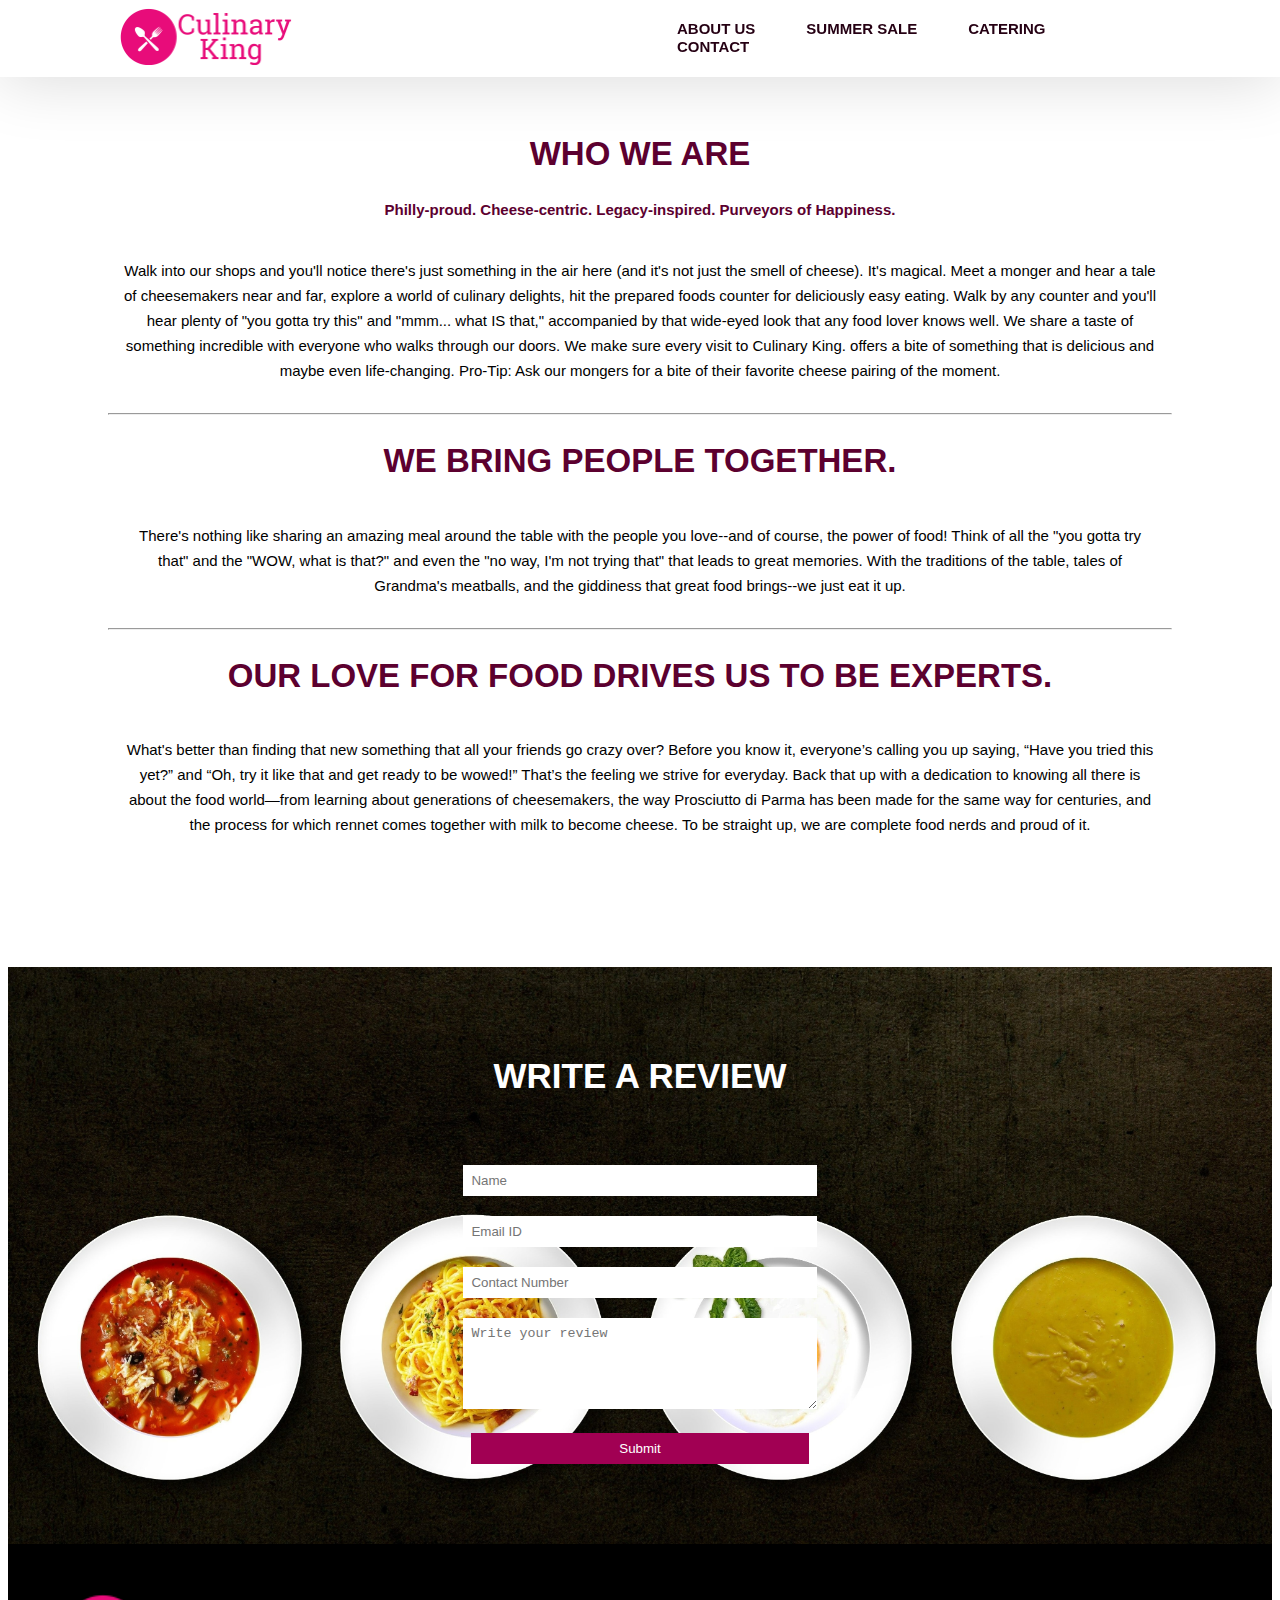
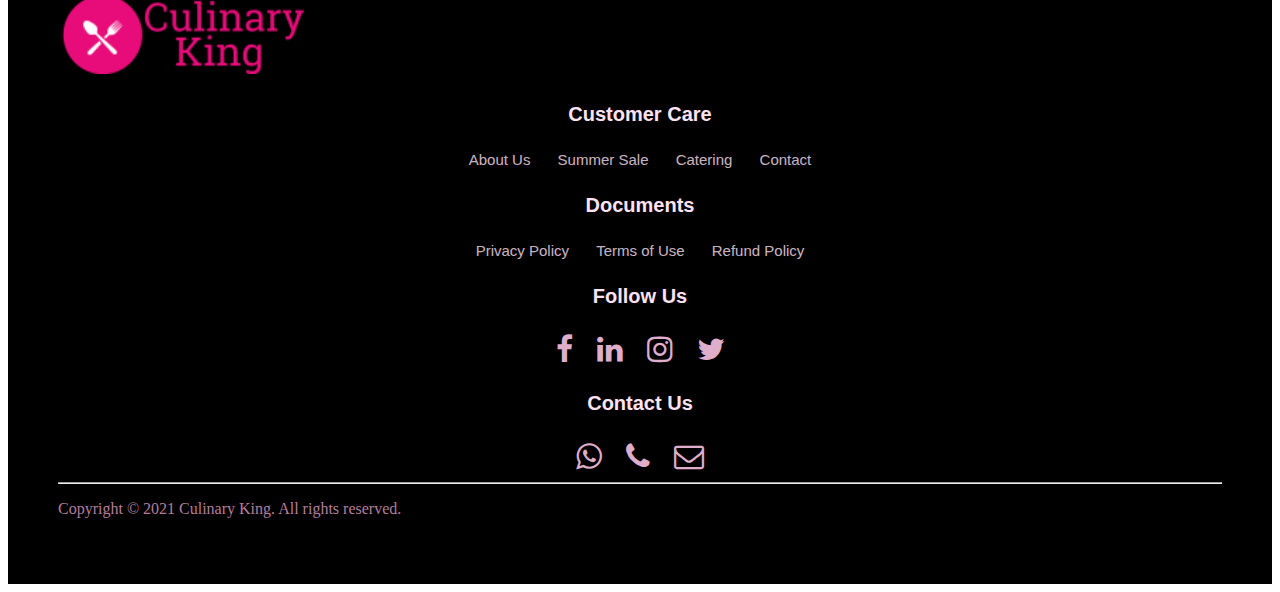
<file: about.html>
<!DOCTYPE html>
<html lang="en">
<head>
    <meta charset="UTF-8">
    <meta http-equiv="X-UA-Compatible" content="IE=edge">
    <meta name="viewport" content="initial-scale=1.0">
    <title>Culinary King | About Us</title>
    <link rel="stylesheet" href="style.css">
    <link rel="stylesheet" href="https://cdnjs.cloudflare.com/ajax/libs/font-awesome/4.7.0/css/font-awesome.min.css">
</head>
<body>
    <!-- ----------------------------------------NAVBAR----------------------------------------------------->
    <nav class="nav nav_top">
        <div class="logo">
            <a href="index.html"><img src="images/logo.png" width="250"></a>
        </div>
        <div class="nav_side">
            <a href="about.html">ABOUT US</a>
            <a href="summer.html">SUMMER SALE</a>
            <a href="catering.html">CATERING</a>
            <a href="contact.html">CONTACT</a>
        </div>
    </nav>
    <!-- -------------------------------------------ABOUT US--------------------------------------------------------->
    <div class="about_us" style="padding-top:100px;">
        <h2>WHO WE ARE</h2>
        <div class="about_content">
            <h5>Philly-proud. Cheese-centric. Legacy-inspired. Purveyors of Happiness.</h5>
            <p>Walk into our shops and you'll notice there's just something in the air here (and it's not just the smell of cheese). It's magical. Meet a monger and hear a tale of cheesemakers near and far, explore a world of culinary delights, hit the prepared foods counter for deliciously easy eating. Walk by any counter and you'll hear plenty of "you gotta try this" and "mmm... what IS that," accompanied by that wide-eyed look that any food lover knows well. We share a taste of something incredible with everyone who walks through our doors. We make sure every visit to Culinary King. offers a bite of something that is delicious and maybe even life-changing. Pro-Tip: Ask our mongers for a bite of their favorite cheese pairing of the moment.</p>
        </div>
        <hr>
        <h2>WE BRING PEOPLE TOGETHER.</h2>
        <p>There's nothing like sharing an amazing meal around the table with the people you love--and of course, the power of food! Think of all the "you gotta try that" and the "WOW, what is that?" and even the "no way, I'm not trying that" that leads to great memories. With the traditions of the table, tales of Grandma's meatballs, and the giddiness that great food brings--we just eat it up.</p>
        <hr>
        <h2>OUR LOVE FOR FOOD DRIVES US TO BE EXPERTS.</h2>
        <p>What's better than finding that new something that all your friends go crazy over? Before you know it, everyone’s calling you up saying, “Have you tried this yet?” and “Oh, try it like that and get ready to be wowed!” That’s the feeling we strive for everyday. Back that up with a dedication to knowing all there is about the food world—from learning about generations of cheesemakers, the way Prosciutto di Parma has been made for the same way for centuries, and the process for which rennet comes together with milk to become cheese. To be straight up, we are complete food nerds and proud of it.</p>
    </div>
    <!-- --------------------------------------------FEED--------------------------------------------------------->
    <div class="feed">
        <h2>WRITE A REVIEW</h2>
        <div class="feed_form" method="post">
        <form name="submit-googlesheet">
            <input type="text" name="Name" placeholder="Name"><br>
            <input type="email" name="Email" placeholder="Email ID"><br>
            <input type="text" name="Number" placeholder="Contact Number"><br>
            <textarea rows="5" cols="7" name="Review" placeholder="Write your review"></textarea><br>
            <button type="submit">Submit</button>
        </form>
        </div>
    </div>
    <!-- --------------------------------------------FOOTER-------------------------------------------------------->
    <footer>
        <div class="footer_logo">
            <a href="index.html"><img src="images/logo.png" width="250"></a>
        </div>
        <div class="pages">  
            <h3>Customer Care</h3>
            <a href="about.html">About Us</a>|
            <a href="summer.html">Summer Sale</a>|
            <a href="catering.html">Catering</a>|
            <a href="contact.html">Contact</a>
        </div>
        <div class="doc">
            <h3>Documents</h3>
            <a href="#">Privacy Policy</a>|
            <a href="#">Terms of Use</a>|
            <a href="#">Refund Policy</a>
        </div>
        <div class="social">
            <h3>Follow Us</h3>
            <a href="https://www.facebook.com/" target="_blank"><i class="fa fa-facebook" aria-hidden="true"></i></a>
            <a href="https://www.linkedin.com/" target="_blank"><i class="fa fa-linkedin" aria-hidden="true"></i></a>
            <a href="#"><i class="fa fa-instagram" aria-hidden="true"></i></a>
            <a href="#"><i class="fa fa-twitter" aria-hidden="true"></i></a>
        </div>
        <div class="contact">
            <h3>Contact Us</h3>
            <a href="https://api.WhatsApp.com/send?phone=+910000000000" target="_blank"><i class="fa fa-whatsapp" aria-hidden="true"></i></a>
            <a href="tel: +910000000000"><i class="fa fa-phone" aria-hidden="true"></i></a>
            <a href="mailto: roshnideyic365@gmail.com"><i class="fa fa-envelope-o" aria-hidden="true"></i></a>
        </div>
        <hr>
        <p>Copyright &copy; 2021 Culinary King. All rights reserved.</p>
    </footer>

<script type="text/javascript">
    const scriptURL = 'https://script.google.com/macros/s/AKfycbzmY7HJmUEupsd8UBLj-aTxEsPcKQEWFYaxFA44IcIYrYCjanY1WcTF4zyKYXFQubtbTA/exec'
            const form = document.forms['submit-googlesheet']
          
            form.addEventListener('submit', e => {
              e.preventDefault()
              fetch(scriptURL, { method: 'POST', body: new FormData(form)})
                .then(response => alert("Thanks you for your valuable feedback!"))
                .catch(error => console.error('Error!', error.message))
            })
          
</script>
</body>
</html>
</file>
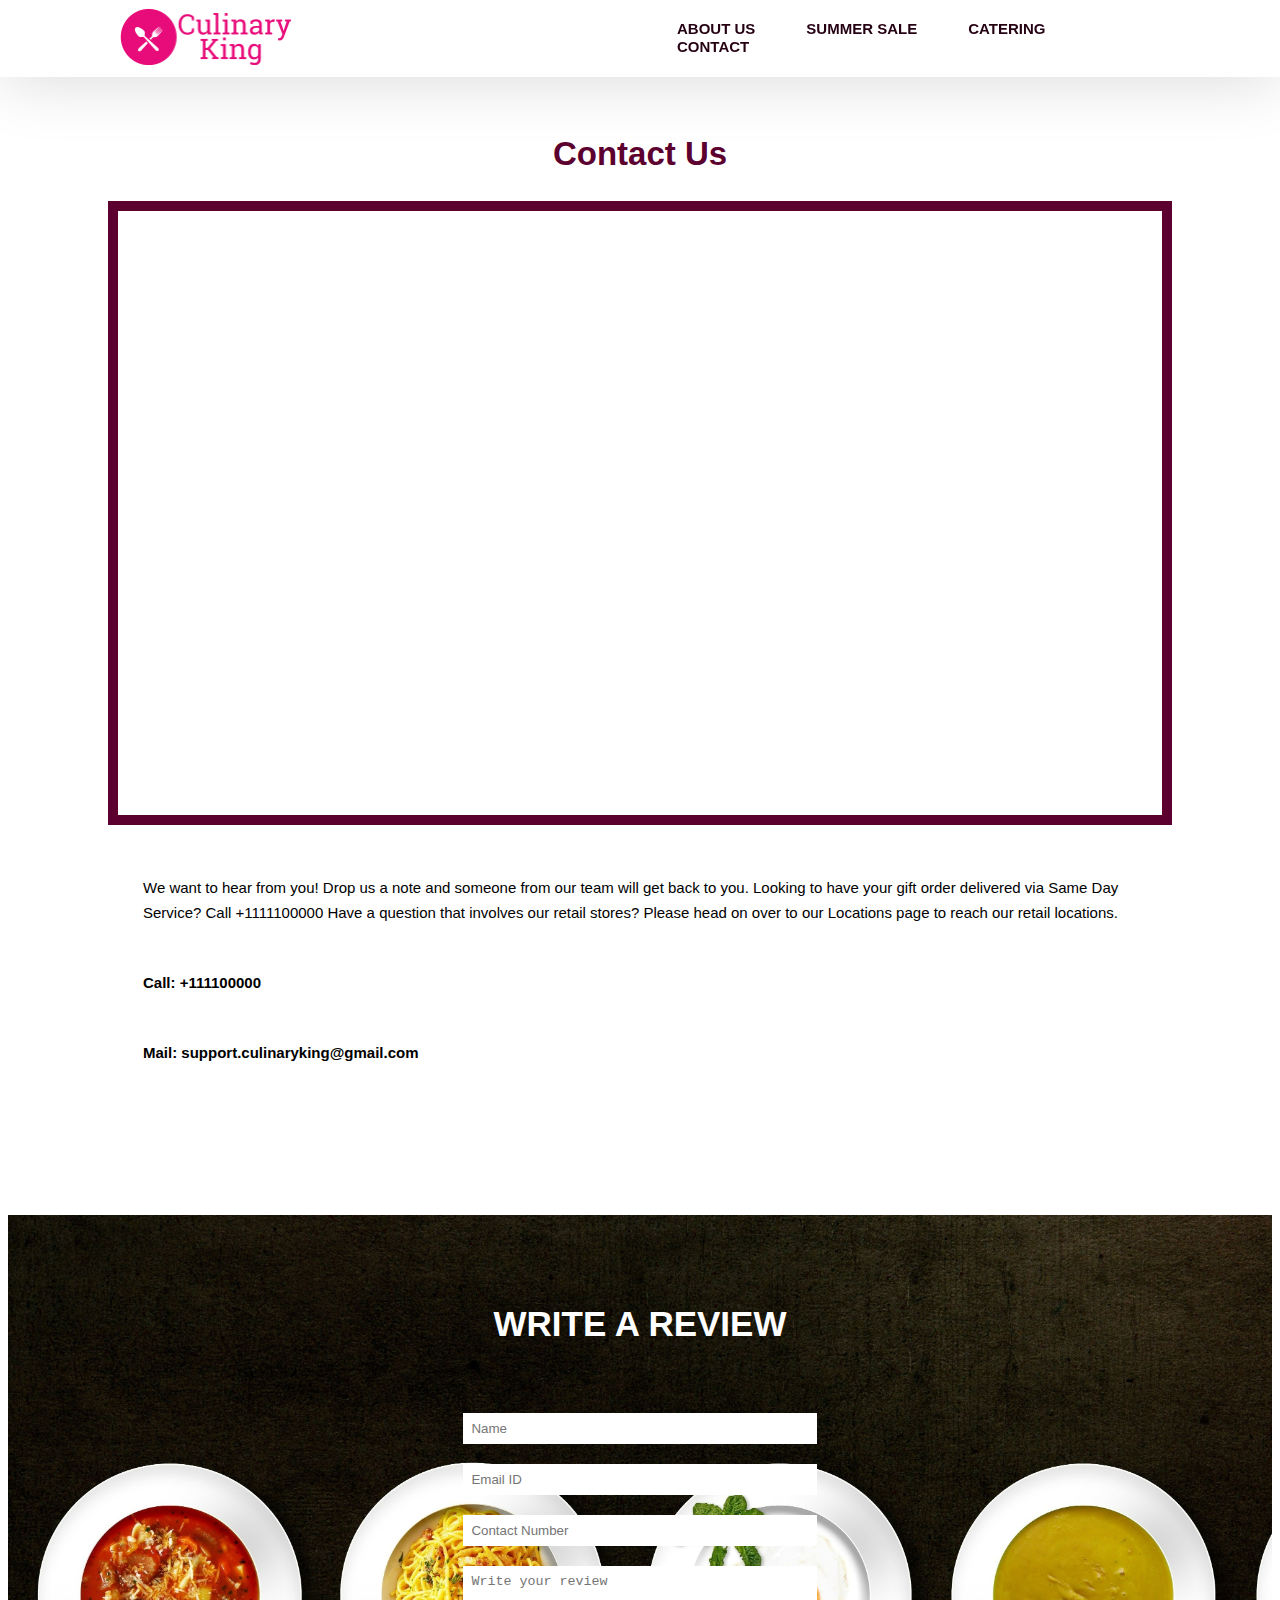
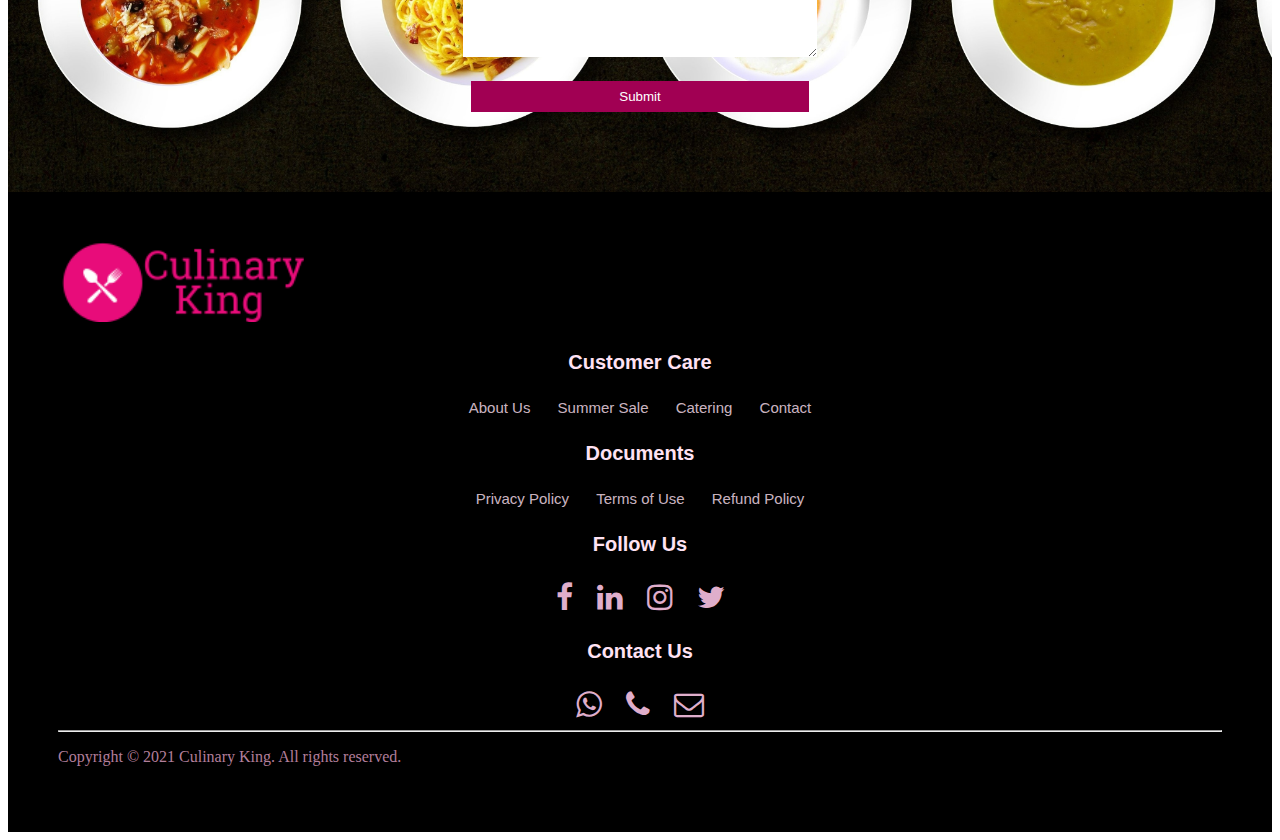
<file: contact.html>
<!DOCTYPE html>
<html lang="en">
<head>
    <meta charset="UTF-8">
    <meta http-equiv="X-UA-Compatible" content="IE=edge">
    <meta name="viewport" content="initial-scale=1.0">
    <title>Culinary King | Contact</title>
    <link rel="stylesheet" href="style.css">
    <link rel="stylesheet" href="https://cdnjs.cloudflare.com/ajax/libs/font-awesome/4.7.0/css/font-awesome.min.css">
</head>
<body>
    <!-- ----------------------------------------NAVBAR----------------------------------------------------->
    <nav class="nav nav_top">
        <div class="logo">
            <a href="index.html"><img src="images/logo.png" width="250"></a>
        </div>
        <div class="nav_side">
            <a href="about.html">ABOUT US</a>
            <a href="summer.html">SUMMER SALE</a>
            <a href="catering.html">CATERING</a>
            <a href="contact.html">CONTACT</a>
        </div>
    </nav>
    <!-- --------------------------------------------CONTACT-------------------------------------------------------->
    <div class="contact_container" style="padding-top:100px;">
        <h2>Contact Us</h2>
        <div class="g_map">
            <iframe src="https://www.google.com/maps/embed?pb=!1m18!1m12!1m3!1d3340544.4960977174!2d-121.88102652009785!3d35.150373310697375!2m3!1f0!2f0!3f0!3m2!1i1024!2i768!4f13.1!3m3!1m2!1s0x808fba02425dad8f%3A0x6c296c66619367e0!2sGoogleplex!5e0!3m2!1sen!2sin!4v1628463464648!5m2!1sen!2sin" width="100%" height="600" style="border:0;" allowfullscreen="" loading="lazy"></iframe>
        </div>
        <div class="contact_content">
            <p>We want to hear from you! Drop us a note and someone from our team will get back to you.
                Looking to have your gift order delivered via Same Day Service? Call +1111100000
                Have a question that involves our retail stores? Please head on over to our Locations page to reach our retail locations.</p>
            <p><b>Call: +111100000</b></p>
            <p><b>Mail: support.culinaryking@gmail.com</b></p>
        </div>
    </div>
    <!-- --------------------------------------------FEED--------------------------------------------------------->
    <div class="feed">
        <h2>WRITE A REVIEW</h2>
        <div class="feed_form" method="post">
        <form name="submit-googlesheet">
            <input type="text" name="Name" placeholder="Name"><br>
            <input type="email" name="Email" placeholder="Email ID"><br>
            <input type="text" name="Number" placeholder="Contact Number"><br>
            <textarea rows="5" cols="7" name="Review" placeholder="Write your review"></textarea><br>
            <button type="submit">Submit</button>
        </form>
        </div>
    </div>
    <!-- --------------------------------------------FOOTER-------------------------------------------------------->
    <footer>
        <div class="footer_logo">
            <a href="index.html"><img src="images/logo.png" width="250"></a>
        </div>
        <div class="pages">  
            <h3>Customer Care</h3>
            <a href="about.html">About Us</a>|
            <a href="summer.html">Summer Sale</a>|
            <a href="catering.html">Catering</a>|
            <a href="contact.html">Contact</a>
        </div>
        <div class="doc">
            <h3>Documents</h3>
            <a href="#">Privacy Policy</a>|
            <a href="#">Terms of Use</a>|
            <a href="#">Refund Policy</a>
        </div>
        <div class="social">
            <h3>Follow Us</h3>
            <a href="https://www.facebook.com/" target="_blank"><i class="fa fa-facebook" aria-hidden="true"></i></a>
            <a href="https://www.linkedin.com/" target="_blank"><i class="fa fa-linkedin" aria-hidden="true"></i></a>
            <a href="#"><i class="fa fa-instagram" aria-hidden="true"></i></a>
            <a href="#"><i class="fa fa-twitter" aria-hidden="true"></i></a>
        </div>
        <div class="contact">
            <h3>Contact Us</h3>
            <a href="https://api.WhatsApp.com/send?phone=+910000000000" target="_blank"><i class="fa fa-whatsapp" aria-hidden="true"></i></a>
            <a href="tel: +910000000000"><i class="fa fa-phone" aria-hidden="true"></i></a>
            <a href="mailto: roshnideyic365@gmail.com"><i class="fa fa-envelope-o" aria-hidden="true"></i></a>
        </div>
        <hr>
        <p>Copyright &copy; 2021 Culinary King. All rights reserved.</p>
    </footer>

<script type="text/javascript">
    const scriptURL = 'https://script.google.com/macros/s/AKfycbzmY7HJmUEupsd8UBLj-aTxEsPcKQEWFYaxFA44IcIYrYCjanY1WcTF4zyKYXFQubtbTA/exec'
            const form = document.forms['submit-googlesheet']
          
            form.addEventListener('submit', e => {
              e.preventDefault()
              fetch(scriptURL, { method: 'POST', body: new FormData(form)})
                .then(response => alert("Thanks you for your valuable feedback!"))
                .catch(error => console.error('Error!', error.message))
            })
          
</script>
</body>
</html>
</file>
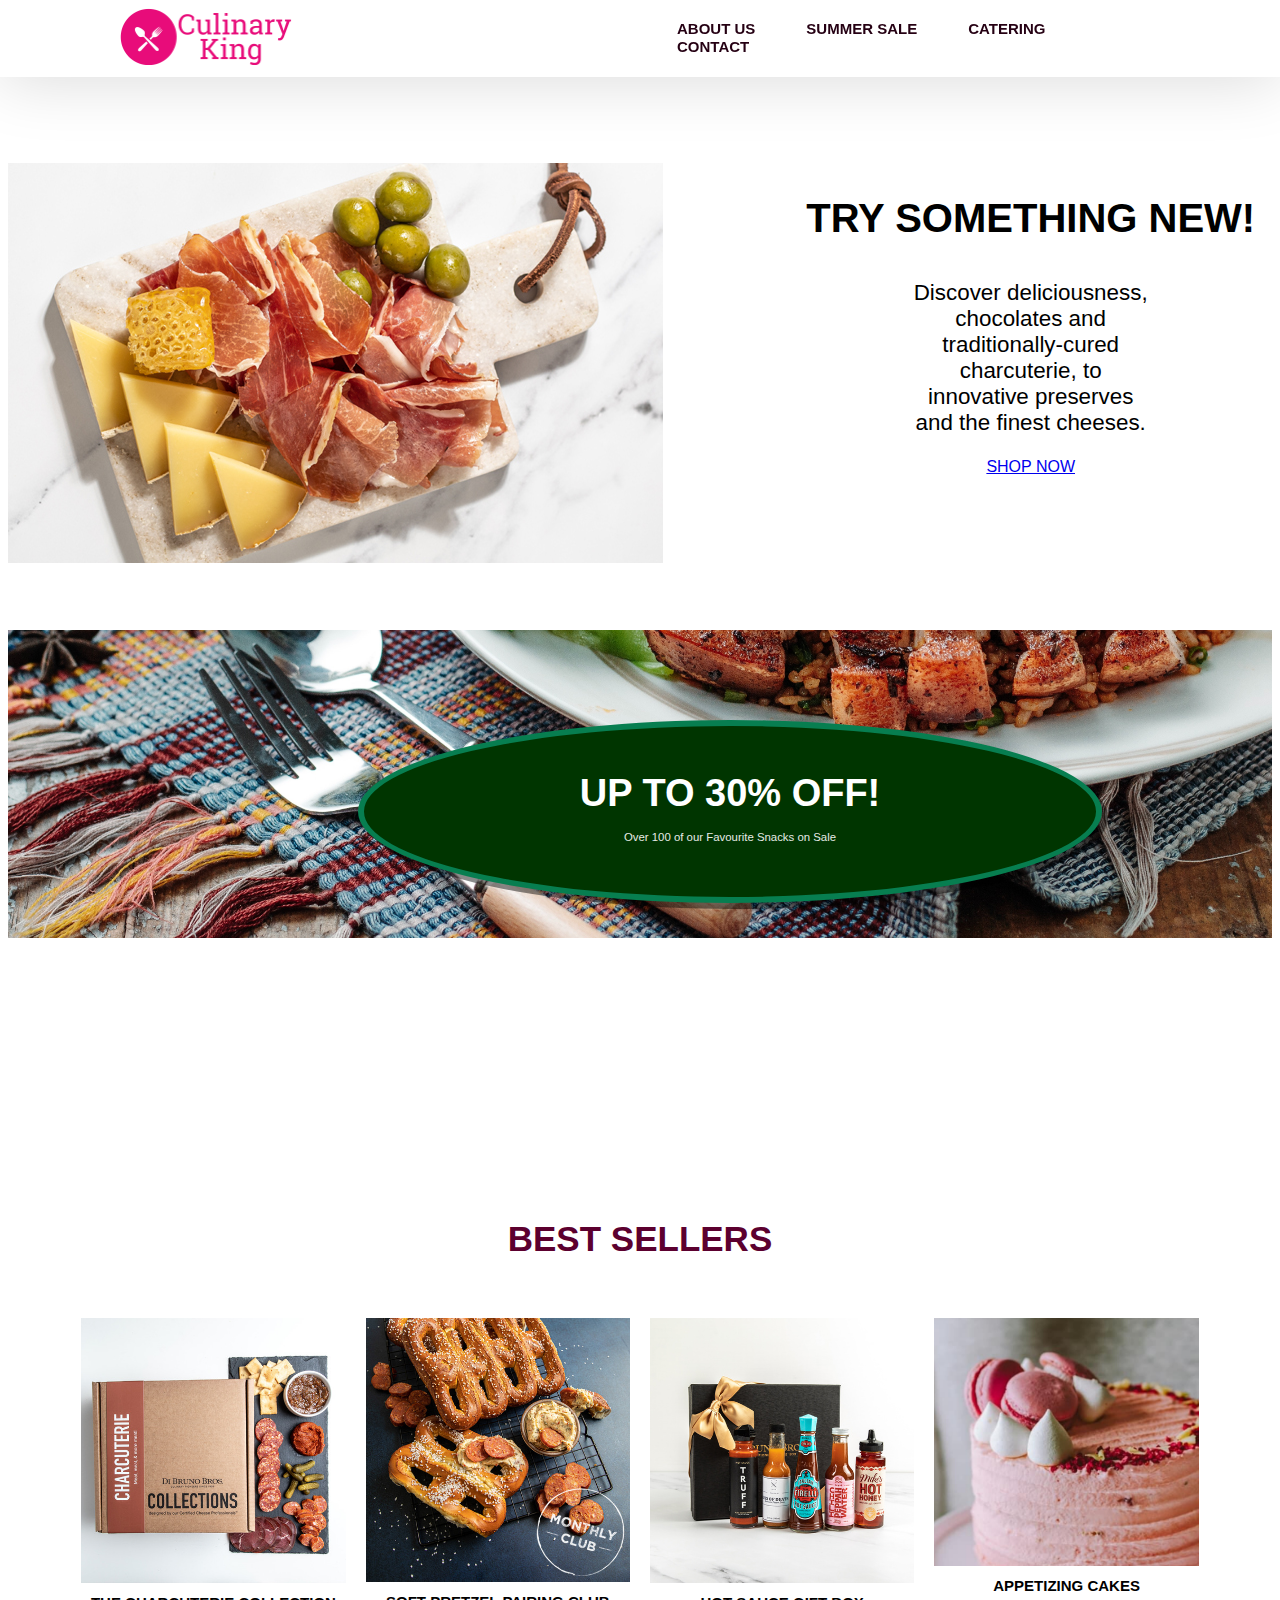
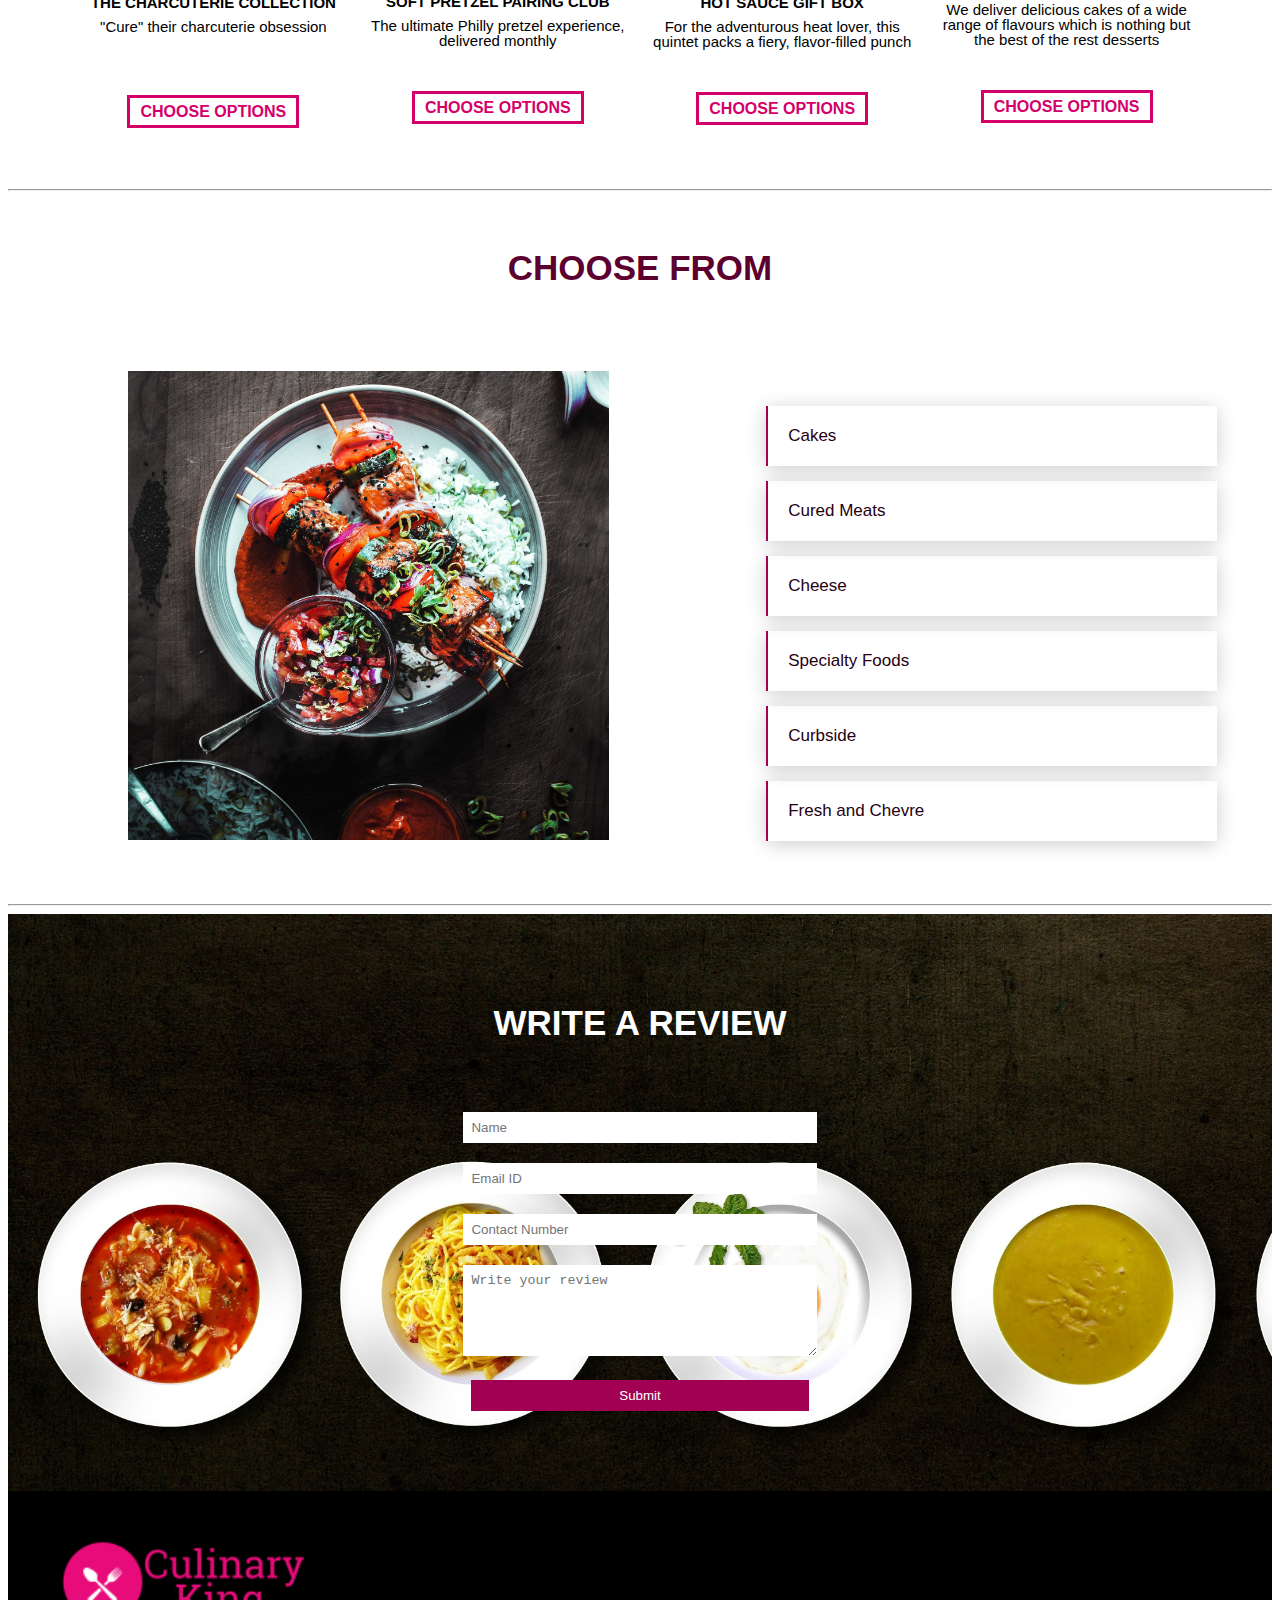
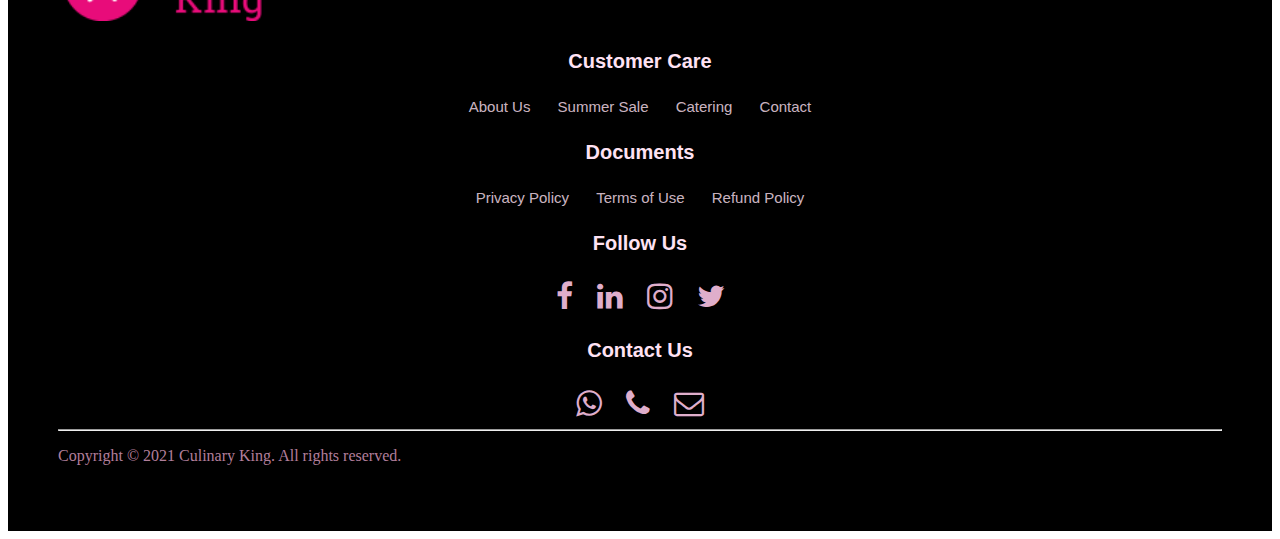
<file: summer.html>
<!DOCTYPE html>
<html lang="en">
  <head>
    <meta charset="UTF-8" />
    <meta http-equiv="X-UA-Compatible" content="IE=edge" />
    <meta name="viewport" content="initial-scale=1.0" />
    <title>Culinary King | Summer Sale</title>
    <link rel="stylesheet" href="style.css" />
    <link
      rel="stylesheet"
      href="https://cdnjs.cloudflare.com/ajax/libs/font-awesome/4.7.0/css/font-awesome.min.css"
    />
  </head>
  <body>
    <!-- ----------------------------------------NAVBAR----------------------------------------------------->
    <nav class="nav nav_top">
      <div class="logo">
        <a href="index.html"><img src="images/logo.png" width="250" /></a>
      </div>
      <div class="nav_side">
        <a href="about.html">ABOUT US</a>
        <a href="summer.html">SUMMER SALE</a>
        <a href="catering.html">CATERING</a>
        <a href="contact.html">CONTACT</a>
      </div>
    </nav>
    <!-- --------------------------------------------SUMMER-------------------------------------------------------->
    <!-- --------------------------------------------SIDE----------------------------------------------------------->
    <div class="side" style="padding-top: 100px">
      <div class="left">
        <img src="images/side.jpg" />
      </div>
      <div class="right">
        <h2>TRY SOMETHING NEW!</h2>
        <p>
          Discover deliciousness, chocolates and traditionally-cured
          charcuterie, to innovative preserves and the finest cheeses.
        </p>
        <div class="side_btn">
          <a href="#">SHOP NOW</a>
        </div>
      </div>
    </div>
    <!-- --------------------------------------------MAIN----------------------------------------------------------->
    <div class="main">
      <div class="main_content">
        <h2>
          UP TO 30% OFF!
          <br />
          <span>Over 100 of our Favourite Snacks on Sale</span>
        </h2>
      </div>
    </div>
    <div class="product">
      <h2>BEST SELLERS</h2>
      <div class="product_container">
        <div class="item">
          <div class="item_img">
            <img src="images/char.jpg" />
          </div>
          <div class="item_content">
            <h3>THE CHARCUTERIE COLLECTION</h3>
            <p>"Cure" their charcuterie obsession</p>
            <br /><br /><br />
            <a href="#">CHOOSE OPTIONS</a>
          </div>
        </div>

        <div class="item">
          <div class="item_img">
            <img src="images/bacon.jpg" />
          </div>
          <div class="item_content">
            <h3>SOFT PRETZEL PAIRING CLUB</h3>
            <p>The ultimate Philly pretzel experience, delivered monthly</p>
            <br /><br />
            <a href="#">CHOOSE OPTIONS</a>
          </div>
        </div>

        <div class="item">
          <div class="item_img">
            <img src="images/hot.jpg" />
          </div>
          <div class="item_content">
            <h3>HOT SAUCE GIFT BOX</h3>
            <p>
              For the adventurous heat lover, this quintet packs a fiery,
              flavor-filled punch
            </p>
            <br /><br />
            <a href="#">CHOOSE OPTIONS</a>
          </div>
        </div>

        <div class="item">
          <div class="item_img">
            <img src="images/cake.jpg" />
          </div>
          <div class="item_content">
            <h3>APPETIZING CAKES</h3>
            <p>
              We deliver delicious cakes of a wide range of flavours which is
              nothing but the best of the rest desserts
            </p>
            <br /><br />
            <a href="#">CHOOSE OPTIONS</a>
          </div>
        </div>
      </div>
    </div>
    <hr />
    <!-- --------------------------------------------KEYPOINTS--------------------------------------------------------->
    <div class="keypoint">
      <h2>CHOOSE FROM</h2>
      <br /><br /><br />
      <div class="key_container">
        <div class="key_img">
          <img src="images/back22.jpg" />
        </div>
        <div class="key_content">
          <li>Cakes</li>
          <li>Cured Meats</li>
          <li>Cheese</li>
          <li>Specialty Foods</li>
          <li>Curbside</li>
          <li>Fresh and Chevre</li>
        </div>
      </div>
    </div>
    <hr />
    <!-- --------------------------------------------FEED--------------------------------------------------------->
    <div class="feed">
      <h2>WRITE A REVIEW</h2>
      <div class="feed_form" method="post">
        <form name="submit-googlesheet">
          <input type="text" name="Name" placeholder="Name" /><br />
          <input type="email" name="Email" placeholder="Email ID" /><br />
          <input type="text" name="Number" placeholder="Contact Number" /><br />
          <textarea
            rows="5"
            cols="7"
            name="Review"
            placeholder="Write your review"
          ></textarea
          ><br />
          <button type="submit">Submit</button>
        </form>
      </div>
    </div>
    <!-- --------------------------------------------FOOTER-------------------------------------------------------->
    <footer>
      <div class="footer_logo">
        <a href="index.html"><img src="images/logo.png" width="250" /></a>
      </div>
      <div class="pages">
        <h3>Customer Care</h3>
        <a href="about.html">About Us</a>|
        <a href="summer.html">Summer Sale</a>|
        <a href="catering.html">Catering</a>|
        <a href="contact.html">Contact</a>
      </div>
      <div class="doc">
        <h3>Documents</h3>
        <a href="#">Privacy Policy</a>| <a href="#">Terms of Use</a>|
        <a href="#">Refund Policy</a>
      </div>
      <div class="social">
        <h3>Follow Us</h3>
        <a href="https://www.facebook.com/" target="_blank"
          ><i class="fa fa-facebook" aria-hidden="true"></i
        ></a>
        <a href="https://www.linkedin.com/" target="_blank"
          ><i class="fa fa-linkedin" aria-hidden="true"></i
        ></a>
        <a href="#"><i class="fa fa-instagram" aria-hidden="true"></i></a>
        <a href="#"><i class="fa fa-twitter" aria-hidden="true"></i></a>
      </div>
      <div class="contact">
        <h3>Contact Us</h3>
        <a
          href="https://api.WhatsApp.com/send?phone=+910000000000"
          target="_blank"
          ><i class="fa fa-whatsapp" aria-hidden="true"></i
        ></a>
        <a href="tel: +910000000000"
          ><i class="fa fa-phone" aria-hidden="true"></i
        ></a>
        <a href="mailto: roshnideyic365@gmail.com"
          ><i class="fa fa-envelope-o" aria-hidden="true"></i
        ></a>
      </div>
      <hr />
      <p>Copyright &copy; 2021 Culinary King. All rights reserved.</p>
    </footer>

    <script type="text/javascript">
      const scriptURL =
        "https://script.google.com/macros/s/AKfycbzmY7HJmUEupsd8UBLj-aTxEsPcKQEWFYaxFA44IcIYrYCjanY1WcTF4zyKYXFQubtbTA/exec";
      const form = document.forms["submit-googlesheet"];

      form.addEventListener("submit", (e) => {
        e.preventDefault();
        fetch(scriptURL, { method: "POST", body: new FormData(form) })
          .then((response) => alert("Thanks you for your valuable feedback!"))
          .catch((error) => console.error("Error!", error.message));
      });
    </script>
  </body>
</html>
</file>
<file: style.css>
/*------------------------------------------------NAVBAR----------------------------------------*/
.nav
{
    background-color: white;
    z-index: 9;
    padding-left: 50px;
    padding-right: 50px;
    display:flex;
    box-shadow: 0px 3px 65px 0px rgba(0,0,0,.15);
}
.nav_top
{
    position:fixed;
    top:0;
    right:0;
    left:0;
}
.logo
{
    float:left;
    width: 50%;
}
.logo img
{
    padding: 8px;
    width:30%;
    margin-left:10%;
}
.nav_side
{
    float:right;
    width:45%;
    margin-top: 20px;
}
.nav_side a
{
    text-decoration: none;
    margin-right: 10px;
    margin-left:22px;
    margin-top: 20px;
    padding-top: 20px;
    padding-left: 15px;
    color: rgb(37, 0, 19);
    font-weight: bold;
    font-family: Avantgarde, TeX Gyre Adventor, URW Gothic L, sans-serif;
    font-size: 15px;
    justify-content: center;
    align-items: center;
    align-content: center;
    text-align: center;
    
}
.nav_side a:hover
{
    color: rgb(253, 0, 84);
    transition: all 1s ease;
}
/*-------------------------------------------FIRST CAROUSEL----------------------------------------*/
.slide
{
    padding:0px;
    height: 30px;
}
.slide .slide_container
{
    text-align:center;
}
.slide .slide_container .carousel-inner
{
    box-shadow: none;
}
.slide .slide_container .item
{
    width:100%;;
    box-shadow: none;
}
.slide .slide_container .item .item_img
{
    width:100%;
    overflow:hidden;
    text-align:center;
}
.slide .slide_container .item .item_img img
{
    width:100%;
    overflow: hidden;
    height: 530px;
}
.slide_con
{
    background-image: url("images/back.jpg");
    background-position: center;
    background-size: cover;
    background-repeat: no-repeat;
    background-attachment: fixed;
    height: 90vh;
}
.slide_con .slide_content
{
    padding-top: 10%;
    margin-left: 10%;
    margin-right: 10%;
}
.slide_con .slide_content h2
{
    color: white;
    font-size: 430%;
    font-family: Avantgarde, TeX Gyre Adventor, URW Gothic L, sans-serif;
    font-weight: bolder;
    text-align: center;
    line-height: 35px;
    position: relative;
}
.slide_con .slide_content h2 span
{
    font-size:40%;
    opacity: 0.9;
    font-weight: 400;
    line-height: 20px;
}
.slide_con .slide_content .slide_btn
{
    margin-top:10%;
    text-align: center;
    width:100%;
    position: relative;
}
.slide_con .slide_content .slide_btn a
{
    text-decoration: none;
    font-size: large;
    margin:32%;
    padding: 10px 20px;
    font-weight: bold;
    color: white;
    font-family: Avantgarde, TeX Gyre Adventor, URW Gothic L, sans-serif;
    text-align: center;
    border: 4px solid white;
    border-radius: 10px;
    transition: 0.5s;
}
.slide_con .slide_content .slide_btn a:hover
{
    background-color: white;
    color: rgb(37, 0, 19);
    border: none;
    border-bottom: 4px solid orange;
    transition:0.5s;
}
/*------------------------------------------------SIDE----------------------------------------*/
.side 
{
    margin-top:5%;
    margin-bottom: 5%;
    display: flex;
    text-align: center;
    font-family: Avantgarde, TeX Gyre Adventor, URW Gothic L, sans-serif;
}
.side .left
{
    float: left;
}
.side .right
{
    float:right;
    padding-left: 10%;
}
.side .right h2
{
    font-size: 250%;
}
.side .right p
{
    width: 50%;
    font-size: 140%;
    margin-left:25%;
    margin-top: 8%;
}
.side .right .side_btn
{
    margin-top:3%;
}
.slide_con .slide_content .slide_btn a
{
    text-decoration: none;
    font-size: large;
    margin:32%;
    padding: 10px 20px;
    font-weight: bold;
    color: red;
    font-family: Avantgarde, TeX Gyre Adventor, URW Gothic L, sans-serif;
    text-align: center;
    border: 4px solid red;
    border-radius: 10px;
    transition: 0.5s;
}
.slide_con .slide_content .slide_btn a:hover
{
    background-color: red;
    color: rgb(37, 0, 19);
    border: none;
    border-bottom: 4px solid orange;
    transition:0.5s;
}


/*------------------------------------------------MAIN----------------------------------------*/
.main
{
    background-image: url("images/back.jpg");
    background-position: center;
    background-size: cover;
    background-repeat: no-repeat;
    background-attachment: fixed;
    height: 60vh;
}
.main .main_content
{
    padding: 100px;
    text-align: center;
}
.main .main_content h2
{
    color: white;
    background-color: rgb(0, 53, 0);
    font-size: 38px;
    font-family: Avantgarde, TeX Gyre Adventor, URW Gothic L, sans-serif;
    font-weight: bolder;
    text-align: center;
    line-height: 35px;
    width:50%;
    padding: 50px;
    padding-left: 100px;
    padding-right: 100px;
    border-radius: 50%;
    margin-left: 250px;
    margin-right: 200px;
    margin-top: -10px;
    border: 6px solid rgb(7, 126, 80);
    box-shadow: 6px 6px rgba(0,0,0,.45);
}
.main .main_content h2 span
{
    font-size:30%;
    opacity: 0.9;
    font-weight: 400;
    line-height: 20px;
    font-family: Avantgarde, TeX Gyre Adventor, URW Gothic L, sans-serif;
}
/*--------------------------------------------PRODUCTS----------------------------------------*/
.product
{
    padding-bottom: 50px;
}
.product h2
{
    font-family: Avantgarde, TeX Gyre Adventor, URW Gothic L, sans-serif;
    color: rgb(92, 0, 47);
    font-size: 35px;
    text-align: center;
    padding: 20px;
}
.product .product_container
{
    display:flex;
    margin-left: 5%;
    margin-right: 5%;
}
.product .product_container .item
{
    width:25%;
    margin: 10px;
    height: 10%;
}
.product .product_container .item:hover
{
    box-shadow:0px 3px 65px 0px rgb(255, 189, 165);
}
.product .product_container .item .item_img
{
    width:100%;
    height: 20%;
    overflow:hidden;
}
.product .product_container .item .item_img img
{
    width:100%;
    height: 20%;
}
.product .product_container .item .item_content
{
    text-align: center;
}
.product .product_container .item .item_content h3
{
    font-size: 15px;
    font-family: Avantgarde, TeX Gyre Adventor, URW Gothic L, sans-serif;
    line-height: 2px;
}
.product .product_container .item .item_content p
{
    font-size: 15px;
    line-height: 15px;
    font-family: Avantgarde, TeX Gyre Adventor, URW Gothic L, sans-serif;
}
.product .product_container .item .item_content a
{
    text-decoration: none;
    padding: 5px 10px;
    font-weight: bold;
    color:rgb(212, 0, 106);
    font-family: Avantgarde, TeX Gyre Adventor, URW Gothic L, sans-serif;
    text-align: center;
    border: 3px solid rgb(212, 0, 106);
    transition: 0.5s;
}
.product .product_container .item .item_content a:hover
{
    background-color: rgb(212, 0, 106);
    color: white;
    border: none;
    transition:0.5s;
}
/*--------------------------------------------KEY HIGHLIGHTS----------------------------------------*/
.keypoint
{
    padding:20px;
}
.keypoint h2
{
    font-family: Avantgarde, TeX Gyre Adventor, URW Gothic L, sans-serif;
    color: rgb(92, 0, 47);
    font-size: 35px;
    text-align: center;
}
.keypoint .key_container
{
    display: flex;
}
.keypoint .key_container .key_content
{
    width:40%;
    padding:20px;
    float:right;
    margin-left: 10%;
}
.keypoint .key_container .key_content li
{
    list-style: none;
    margin:15px;
    padding:20px;
    border-left:2px solid rgb(161, 0, 83);
    color: rgb(37, 0, 19);
    font-size:17px;
    text-align: left;
    font-family: Avantgarde, TeX Gyre Adventor, URW Gothic L, sans-serif;
    box-shadow: 0px 3px 20px 0px rgba(0,0,0,0.2);
}
.keypoint .key_container .key_img
{
    width:40%;
    float:left;
    margin-left:100px;
}
.keypoint .key_container .key_img img
{
    width:100%;

}
/*--------------------------------------------TEAM----------------------------------------*/
.team
{
    padding: 50px;
}
.team h2
{
    font-family: Avantgarde, TeX Gyre Adventor, URW Gothic L, sans-serif; 
    color: rgb(92, 0, 47);
    font-size: 35px;
    text-align: center;
}
.team .team_container
{
    display: flex;
}
.team .team_container .team_video
{
    width:50%;
    padding:20px;
}
.team .team_container .team_video video
{
    width:100%;
    border: 8px solid rgb(161, 0, 83);
    outline: none;
}
.team .team_container .team_content
{
    width:40%;
    padding:20px;
    margin-left:50px;
    margin-top: 4%;
    font-size: large;
    font-family: Avantgarde, TeX Gyre Adventor, URW Gothic L, sans-serif; 
}
/*--------------------------------------------FEED----------------------------------------*/
.feed
{
    background-image: url("images/feed.jpg");
    background-size:cover;
    padding: 50px;
    text-align: center;
    font-family: Avantgarde, TeX Gyre Adventor, URW Gothic L, sans-serif; 
}
.feed h2
{
    font-family: Avantgarde, TeX Gyre Adventor, URW Gothic L, sans-serif; 
    color: white;
    font-size: 35px;
    text-align: center;
    padding: 10px;
}
.feed .feed_form
{
    text-align: center;
}
.feed .feed_form form
{
    padding:20px;
}
.feed .feed_form form input
{
    width:30%;
    margin: 10px;
    padding: 8px;
    outline: none;
    border:none;
}
.feed .feed_form form textarea
{
    width:30%;
    margin: 10px;
    padding: 8px;
    outline: none;
    border:none;
}
.feed .feed_form form button
{
    width:30%;
    margin: 10px;
    padding: 8px;
    outline: none;
    border:none;
    background-color: rgb(161, 0, 83);
    color: white;
    border: 5px;
}
/*--------------------------------------------FOOTER----------------------------------------*/
footer
{
    background-color: black;
    padding:50px;
}
footer .pages
{
    text-align: center;
}
footer .pages h3
{
    color: rgb(255, 226, 243);
    font-size: 20px;
    font-family: Avantgarde, TeX Gyre Adventor, URW Gothic L, sans-serif; 
    padding: 5px;
    font-weight: bold;
}
footer .pages a
{
    text-decoration: none;
    margin:10px;
    color: rgba(255, 226, 243, 0.808);
    font-size: 15px;
    font-family: Avantgarde, TeX Gyre Adventor, URW Gothic L, sans-serif; 
}
footer .pages a:hover
{
    color:white;
}
footer .doc
{
    text-align: center;
}
footer .doc h3
{
    color: rgb(255, 226, 243);
    font-size: 20px;
    font-family: Avantgarde, TeX Gyre Adventor, URW Gothic L, sans-serif;
    padding: 5px;
    font-weight: bold;
}
footer .doc a
{
    text-decoration: none;
    margin:10px;
    color: rgba(255, 226, 243, 0.808);
    font-size: 15px;
    font-family: Avantgarde, TeX Gyre Adventor, URW Gothic L, sans-serif;
}
footer .doc a:hover
{
    color:white;
}
footer .social
{
    text-align: center;
}
footer .social h3
{
    color: rgb(255, 226, 243);
    font-size: 20px;
    font-family: Avantgarde, TeX Gyre Adventor, URW Gothic L, sans-serif;
    padding: 5px;
    font-weight: bold;
}
footer .contact
{
    text-align: center;
}
footer .contact h3
{
    color: rgb(255, 226, 243);
    font-size: 20px;
    font-family: Avantgarde, TeX Gyre Adventor, URW Gothic L, sans-serif;
    padding: 5px;
    font-weight: bold;
}
footer .social a
{
    font-size: 30px;
    text-decoration: none;;
    color:rgba(247, 193, 224, 0.904);
    margin:10px;
}
footer .social a:hover
{
    color:white;
}
footer .contact a
{
    font-size: 30px;
    text-decoration: none;;
    color:rgba(247, 193, 224, 0.904);
    margin:10px;
}
footer .contact a:hover
{
    color:white;
}
footer p
{
    color:rgba(247, 178, 217, 0.726);
}
/*--------------------------------------------ABOUT US---------------------------------------*/
.about_us
{
    padding:100px;
}
.about_us h2
{
    font-family: Avantgarde, TeX Gyre Adventor, URW Gothic L, sans-serif;
    color: rgb(92, 0, 47);
    font-size: 33px;
    text-align: center;
}
.about_us h5
{
    font-family: Avantgarde, TeX Gyre Adventor, URW Gothic L, sans-serif;
    color: rgb(92, 0, 47);
    font-size: 15px;
    text-align: center;
}
.about_us p
{
    text-align: center;
    padding:15px;
    font-size: 15px;
    font-family: Avantgarde, TeX Gyre Adventor, URW Gothic L, sans-serif; 
    line-height: 25px;
}
/*--------------------------------------------CONTACT---------------------------------------*/
.contact_container
{
    padding: 100px;;
}
.contact_container h2
{
    font-family: Avantgarde, TeX Gyre Adventor, URW Gothic L, sans-serif;
    color: rgb(92, 0, 47);
    font-size: 33px;
    text-align: center;
}
.contact_container .g_map
{
    border:10px solid rgb(92, 0, 47);
}
.contact_container .contact_content
{
    padding:20px;
}
.contact_container .contact_content p
{
    padding:15px;
    font-size: 15px;
    font-family: Avantgarde, TeX Gyre Adventor, URW Gothic L, sans-serif; 
    line-height: 25px;
}
/*--------------------------------------------CATERING---------------------------------------*/
</file>
